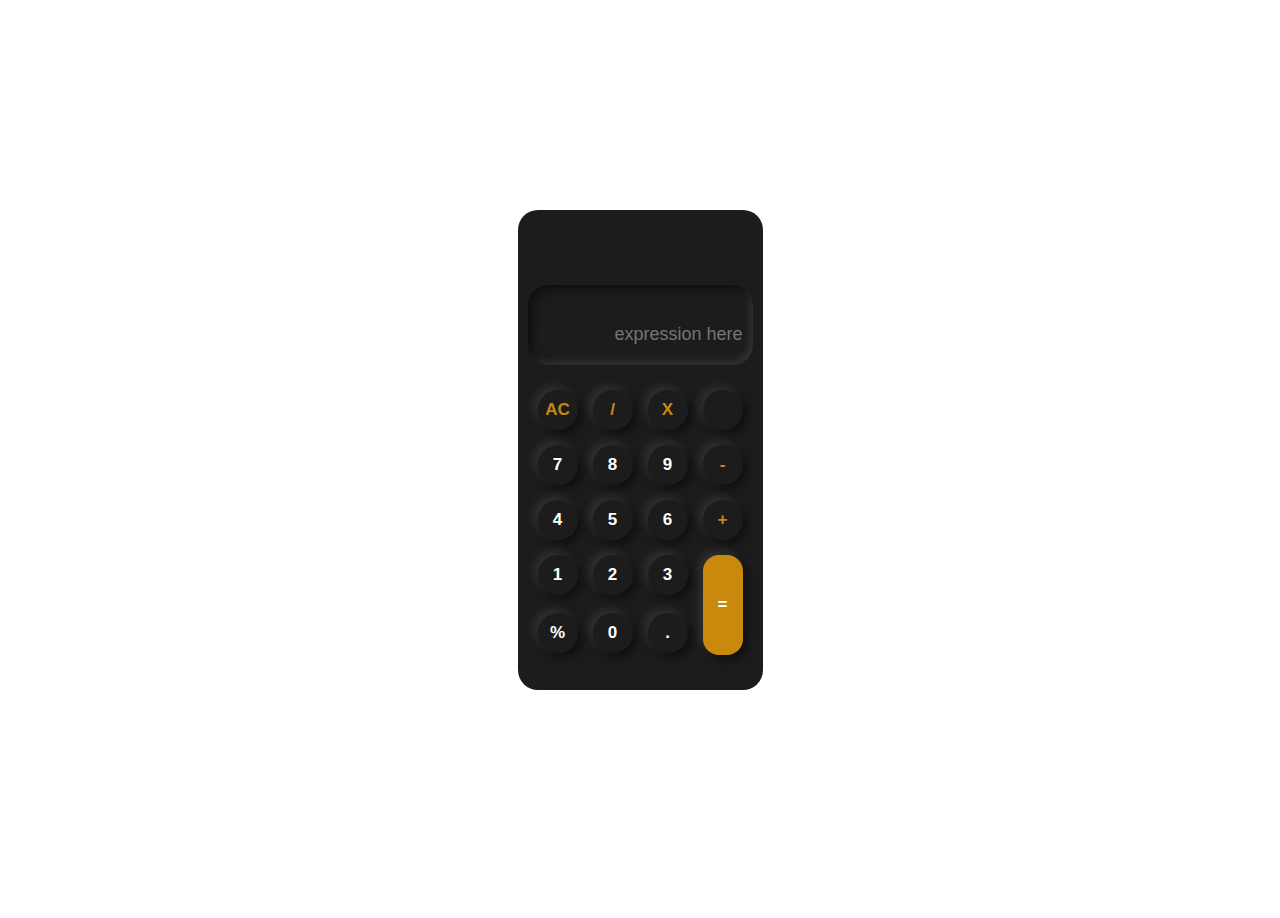
<file: calculator/index.html>
<!DOCTYPE html>
<html lang="en">
  <head>
    <meta charset="UTF-8" />
    <meta name="viewport" content="width=device-width, initial-scale=1.0" />
    <title>Calculator</title>
    <link rel="stylesheet" href="style.css" />
    <link
      rel="stylesheet"
      href="https://cdnjs.cloudflare.com/ajax/libs/font-awesome/6.5.2/css/all.min.css"
      integrity="sha512-SnH5WK+bZxgPHs44uWIX+LLJAJ9/2PkPKZ5QiAj6Ta86w+fsb2TkcmfRyVX3pBnMFcV7oQPJkl9QevSCWr3W6A=="
      crossorigin="anonymous"
      referrerpolicy="no-referrer"
    />
  </head>
  <body>
    <div class="container">
        
      <div class="calculator">
        <div class="result">
          <div class="input">
            <input type="text" placeholder="expression here" id="exp" autocomplete="off" />
          </div>
          <p class="solution"></p>
        </div>
        <div class="buttons">
          <button id="ac" class="yellow">AC</button>
          <button id="/" class="yellow">/</button>
          <button id="x" class="yellow">X</button>
          <button id="back" class="yellow"><i class="fa-solid fa-delete-left"></i></button>
          <button id="7">7</button>
          <button id="8">8</button>
          <button id="9">9</button>
          <button id="-" class="yellow">-</button>
          <button id="4">4</button>
          <button id="5">5</button>
          <button id="6">6</button>
          <button id="+" class="yellow">+</button>
          <button id="1">1</button>
          <button id="2">2</button>
          <button id="3">3</button>
          <button id="equal" class="equal" >=</button>
          <button id="%">%</button>
          <button id="0">0</button>
          <button id="dot">.</button>
        </div>
        </div>
     </div>


    <script src="script.js"></script>
  </body>
</html>
</file>
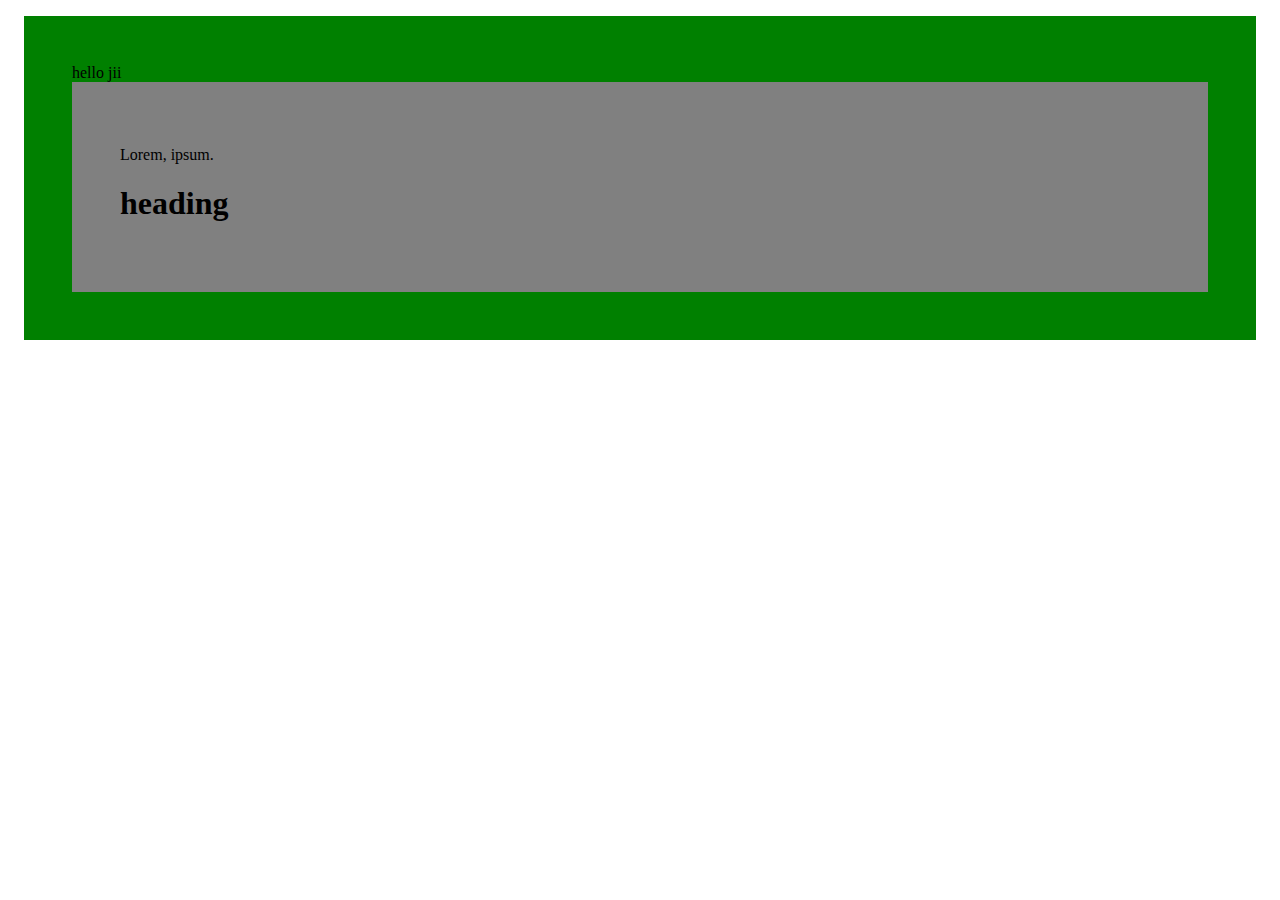
<file: dom/index.htm>
<!DOCTYPE html>
<html lang="en">
<head>
    <meta charset="UTF-8">
    <meta name="viewport" content="width=device-width, initial-scale=1.0">
    <title>Document</title>
</head>
<body>
    <!-- <h1 id="heading" class="heading">crack the code to success</h1> -->
    <!-- <p id="paragraph" class="heading">Lorem ipsum dolor sit amet consectetur adipisicing elit. Explicabo, nulla?</p>
    <p class="heading">Lorem ipsum dolor sit amet consectetur adipisicing elit. Repellendus, dolor?</p>
    <p class="heading">Lorem ipsum dolor sit amet consectetur adipisicing elit. Repellendus, dolor?</p>
    <p class="heading">Lorem ipsum dolor sit amet consectetur adipisicing elit. Repellendus, dolor?</p>
    <p class="heading">Lorem ipsum dolor sit amet consectetur adipisicing elit. Repellendus, dolor?</p>
    <p class="heading">Lorem ipsum dolor sit amet consectetur adipisicing elit. Repellendus, dolor?</p>
    <p class="heading">Lorem ipsum dolor sit amet consectetur adipisicing elit. Repellendus, dolor?</p>
    <p class="heading">Lorem ipsum dolor sit amet consectetur adipisicing elit. Repellendus, dolor?</p>
    <p class="heading">Lorem ipsum dolor sit amet consectetur adipisicing elit. Repellendus, dolor?</p> -->

    <!-- <div id="fdiv">
        <p>
            this is my first

            <span>
                text
            </span>
        </p>
        <p>
            this is my second
        </p>
          
    </div> -->
    <div style="padding: 3rem; background-color: green; margin: 1rem;">
        hello jii
        <div id="mydiv" style="padding: 3rem; background-color: gray;">
            <p id="fpara">
                Lorem, ipsum.
            </p>
            <h1>heading</h1>
            <p></p>
        </div>
    </div>

    <script src="script.js"></script>
</body>
</html>
</file>
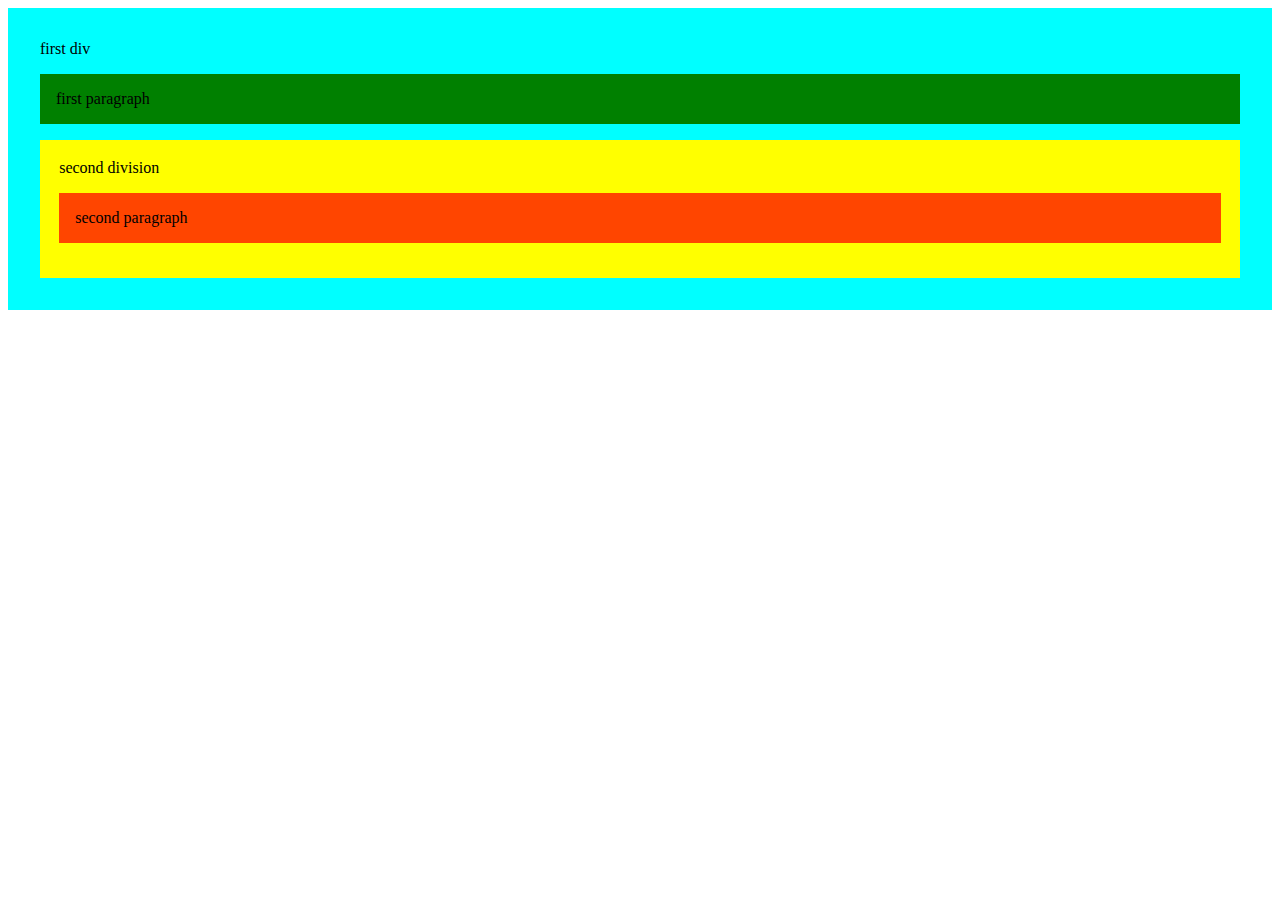
<file: dom2/index.html>
<!DOCTYPE html>
<html lang="en">
<head>
    <meta charset="UTF-8">
    <meta name="viewport" content="width=device-width, initial-scale=1.0">
    <link rel="stylesheet" href="style.css">
    <title>Dom manipulation 2</title>
</head>
<body>
   <div id="fdiv">
    first div
    <p id="fpara" class="firstclass secondclass thirdclass" >
        first paragraph
    </p>
    <div id="sdiv">
        second division
        <p id="spara">
            second paragraph
        </p>
    </div>
   </div>
   
<script src="script.js"></script>
</body>
</html>
</file>
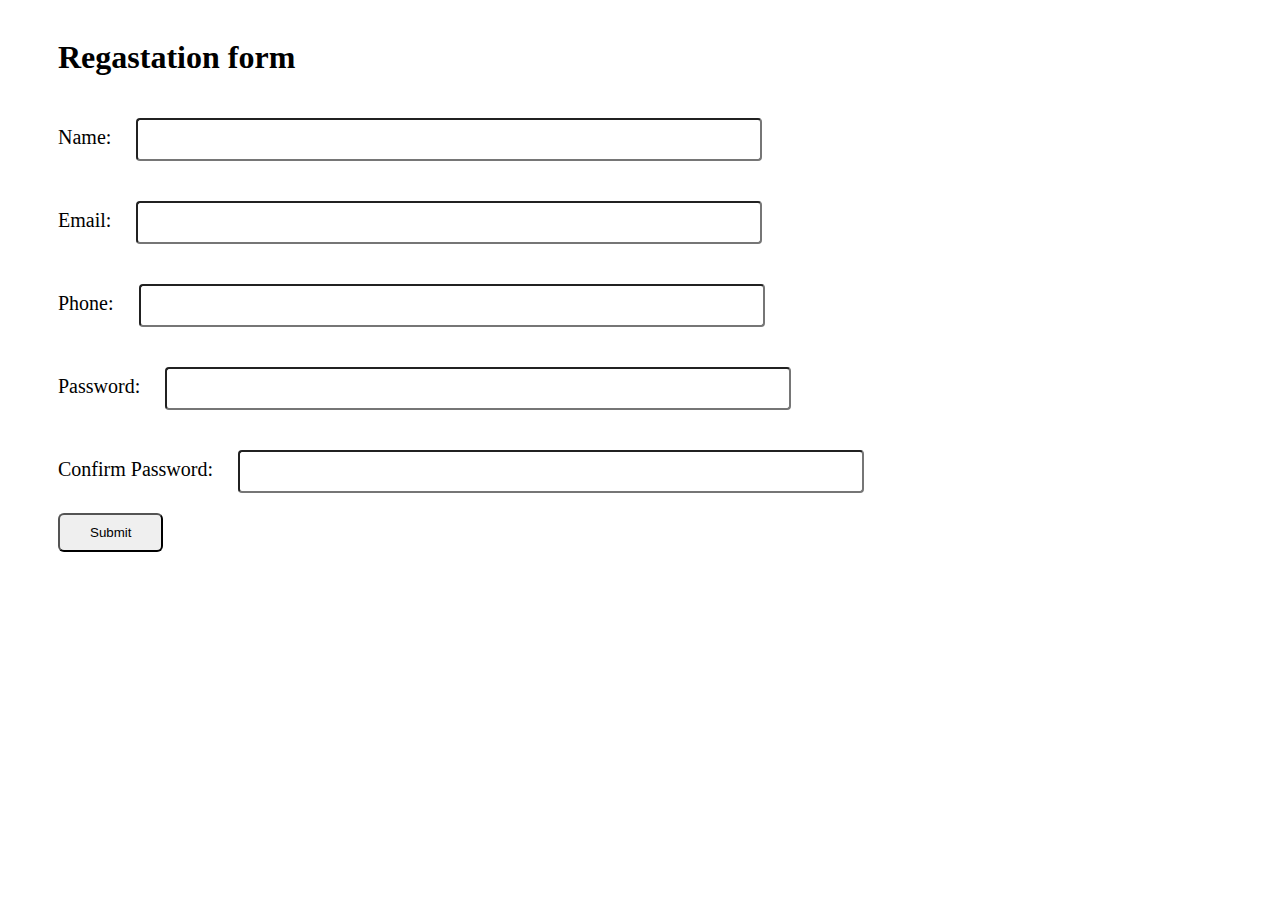
<file: js form validation/index.html>
<!DOCTYPE html>
<html lang="en">
  <head>
    <meta charset="UTF-8" />
    <meta name="viewport" content="width=device-width, initial-scale=1.0" />

    <link rel="stylesheet" href="style.css" />
    <title>Javascript form validation</title>
  </head>
  <body>
    <h1>Regastation form</h1>
    <form action="/all about events in javascript/" name="form validation" onsubmit="return validation()" method="post">
      <div class="form-design" id="name">
        Name: <input type="text" name="fname" required /><span class="formerror"></span>
      </div>
      <div class="form-design" id="email">
        Email: <input type="email" name="femail" required /><span class="formerror"></span>
      </div>
      <div class="form-design" id="phone"> 
        Phone: <input type="phone" name="fphone"required /><span class="formerror"></span>
      </div>
      <div class="form-design" id="pass">
        Password: <input type="password" name="fpass" required /><span class="formerror"></span>
      </div>
      <div class="form-design" id="pass">
        Confirm Password: <input type="password" name="fcpass" required /><span class="formerror"></span>
      </div>
      <input type="submit" value="Submit" class="btn">
    </form>

    <script src="script.js"></script>
  </body>
</html>
</file>
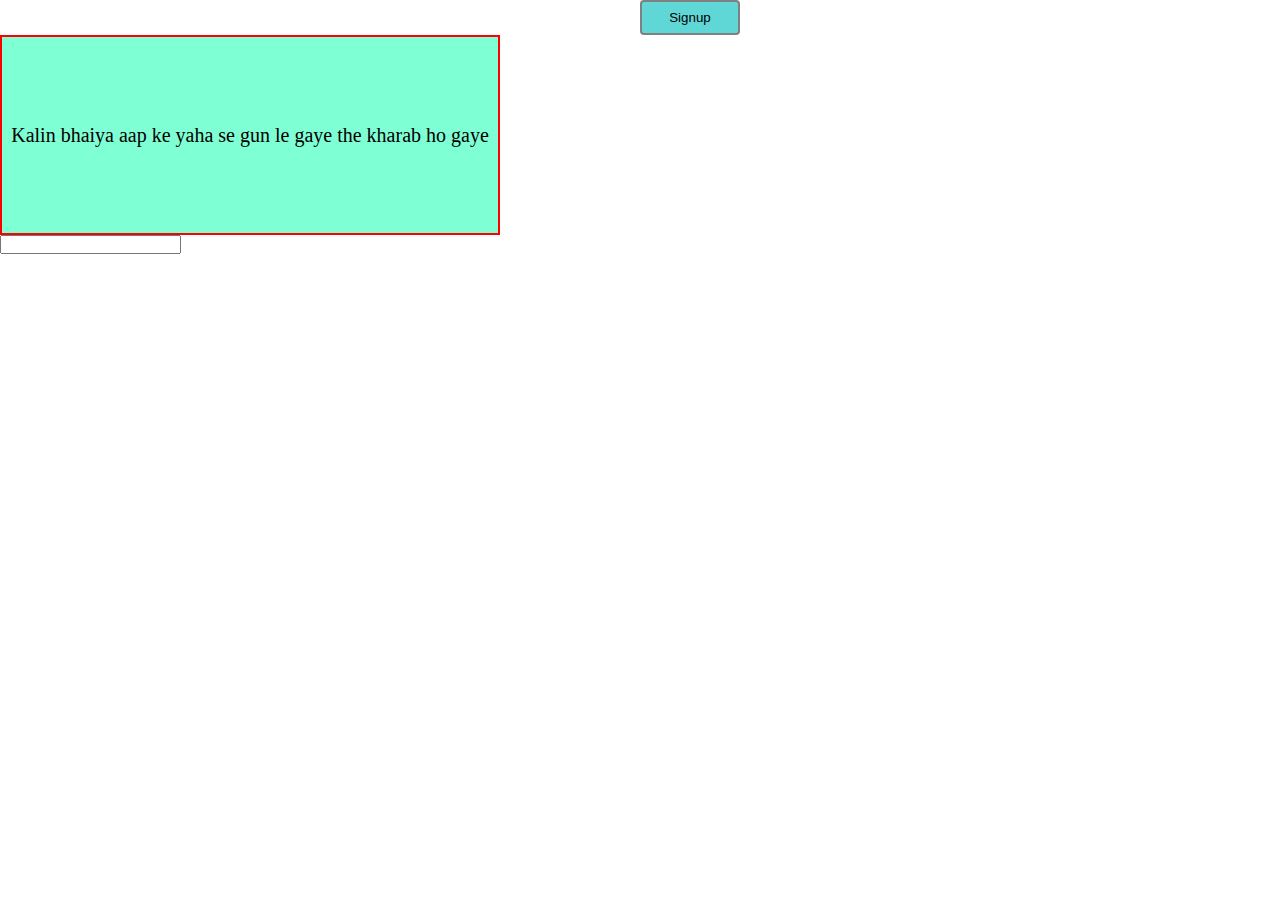
<file: mouse-events-js/index.html>
<!DOCTYPE html>
<html lang="en">
  <head>
    <meta charset="UTF-8" />
    <meta name="viewport" content="width=device-width, initial-scale=1.0" />
    <link rel="stylesheet" href="style.css" />
    <title>parcticing mouse Events</title>
  </head>
  <body>
    <button id="btn">Signup</button>

    <div id="name">
      Kalin bhaiya aap ke yaha se gun le gaye the kharab ho gaye
    </div>
    <input type="text" placeholder="">

    <script src="script.js"></script>
  </body>
</html>
</file>
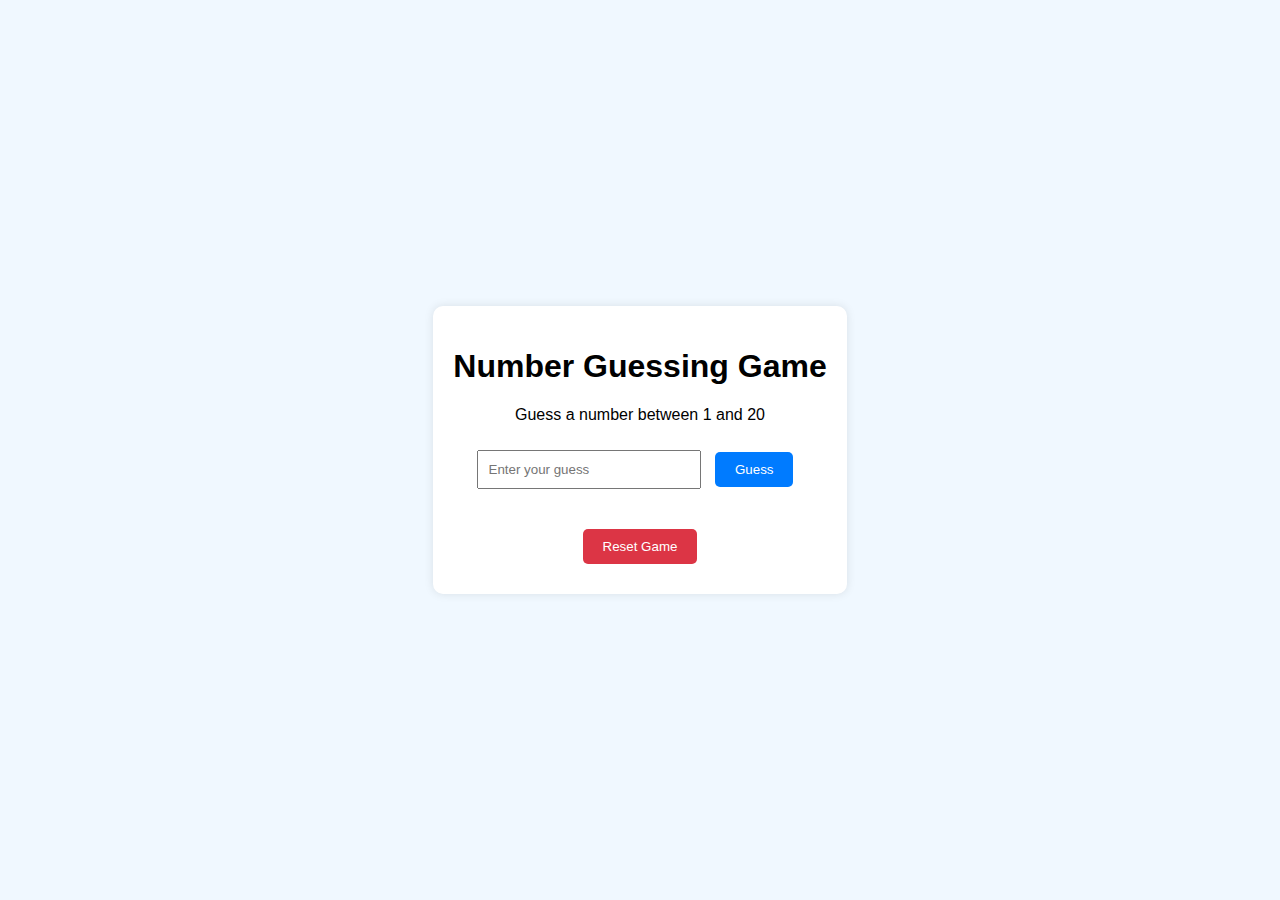
<file: number guss game/index.html>
<!DOCTYPE html>
<html lang="en">
<head>
    <meta charset="UTF-8">
    <meta name="viewport" content="width=device-width, initial-scale=1.0">
    <title>Number Guessing Game</title>
    <link rel="stylesheet" href="style.css">
</head>
<body>
    <div class="game-container">
        <h1>Number Guessing Game</h1>
        <p>Guess a number between 1 and 20</p>
        <input type="number" id="guess-input" placeholder="Enter your guess" min="1" max="100">
        <button id="guess-button">Guess</button>
        <p id="message"></p>
        <button id="reset-button">Reset Game</button>
    </div>
    <script src="script.js"></script>
</body>
</html>
</file>
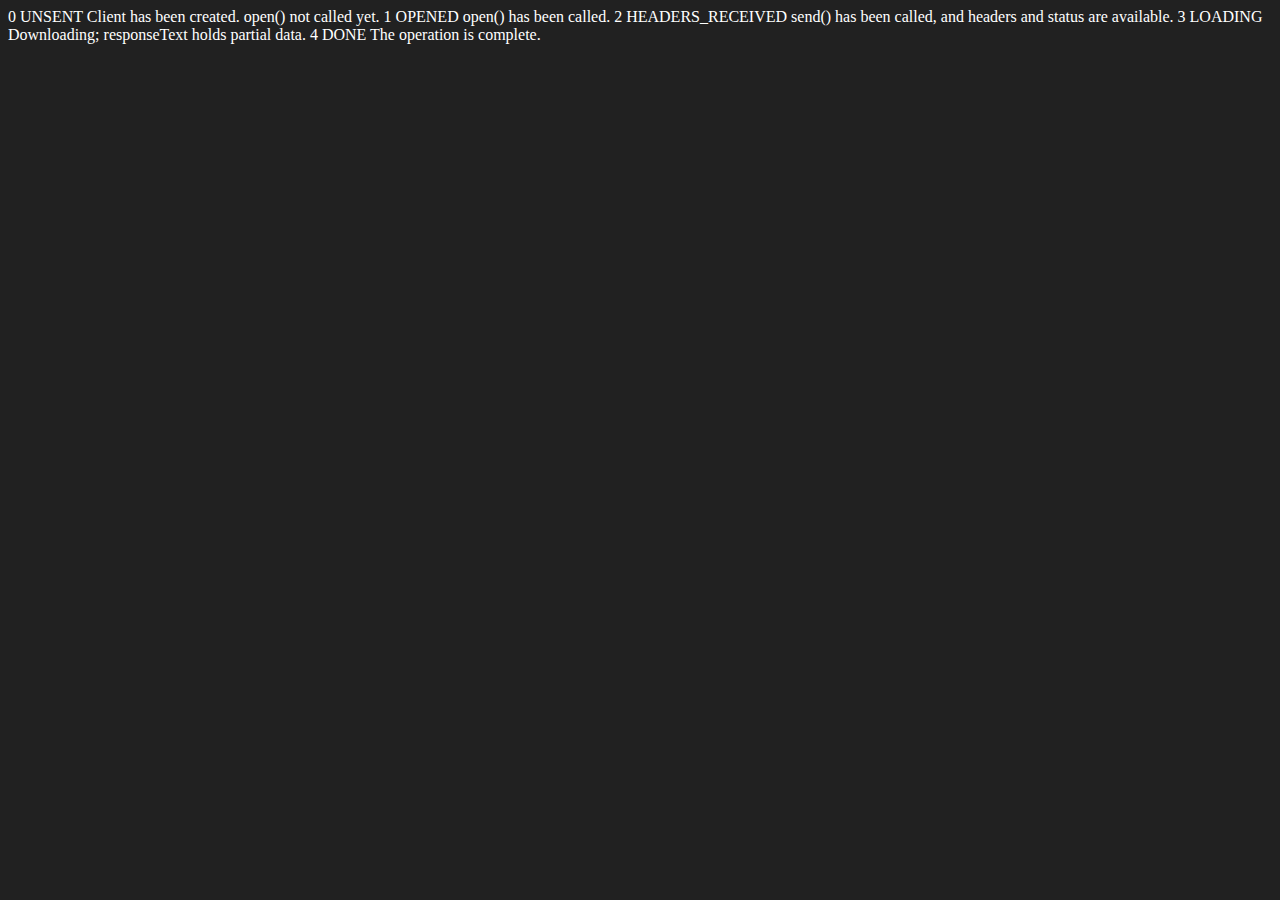
<file: Api handeling/api_reques.html>
<!DOCTYPE html>
<html lang="en">
<head>
    <meta charset="UTF-8">
    <meta name="viewport" content="width=device-width, initial-scale=1.0">
    <title>Api REquest</title>
</head>
<body style="background-color: #212121; color: #fff;">
    
<span>0	UNSENT	Client has been created. open() not called yet.
    1	OPENED	open() has been called.
    2	HEADERS_RECEIVED	send() has been called, and headers and status are available.
    3	LOADING	Downloading; responseText holds partial data.
    4	DONE	The operation is complete.</span>


</body>

<script>
    // ajax request 
    const requesturl='https://jsonplaceholder.typicode.com/comments'
  const xhr = new  XMLHttpRequest()
  // this is a method which is required a string and a method for its execution
  xhr.open("get",requesturl)
  xhr.onreadystatechange = function(){
    console.log(xhr.readyState);
    if(xhr.readyState===4){
        const data=JSON.parse(this.responseText)
        // console.log(data)
        console.log(typeof data)
        console.log(data.postId)
    }
  }

//   console is not the technicaly the part of javascript  
// ith is a debugger too 
//  that is injected by the javascript runtime debugger
//   -------------- learning ho colnsole.log works  ------------------------------------
// go on v8 git hub repo 
// look at d8 folder in that folder at line no 104 t0 150 there are the actual implementation  of console.log in javascript   
  
  xhr.send()

</script>
</html>
</file>
<file: calculator/style.css>
* {
    margin: 0;
    padding: 0;
    box-sizing: border-box;
  }
  .container {
    width: 100%;
    height: 100vh;
    display: flex;
    align-items: center;
    justify-content: center;
    flex-direction: column;
  }
  
  .calculator {
    background-color: #1c1c1c;
    padding: 5px;
    max-width: 400px;
    padding: 10px;
    border-radius: 20px;
    height: 480px;
    padding-top: 50px;
    display: flex;
    flex-direction: column;
    align-items: center;
    justify-content: space-evenly;
    position: relative;
  }
  .buttons {
    display: grid;
    grid-template-columns: repeat(4, 1fr);
    gap: 15px;
  }
  button {
    width: 40px;
    height: 40px;
    border-radius: 50%;
    background-color: #1c1c1c;
    color: white;
    border: none;
    outline: none;
    box-shadow: 4px 4px 10px rgba(0, 0, 0, 0.5), -4px -4px 10px rgba(255, 255, 255, 0.1);;
    font-weight: 600;
    font-size: 17px; 
  }
  button:active {
      box-shadow: inset 4px 4px 10px rgba(0, 0, 0, 0.5), inset -4px -4px 10px rgba(255, 255, 255, 0.1);
    }
  .result {
    text-align: right;
    color: #c9890d;
    font-size: 20px;
    font-weight: 700;
    width: 100%;
    padding:0px 10px;
    padding-bottom: 10px;
    border-radius: 20px;
    box-shadow: inset 4px 4px 10px rgba(0, 0, 0, 0.5),inset -4px -4px 6px rgba(255, 255, 255, 0.1);
    height: 80px;
    font-weight: 600;
    font-size: 17px;
    display: flex;
    flex-direction: column;
    justify-content: flex-end;
    gap: 10px;
  }
  input {
    text-align: right;
    width: 205px;
    background-color: #1c1c1c;
    border: none;
    outline: none;
    color: white;
    box-sizing: border-box;
    font-size: 18px;
  }
  .equal {
    border-radius: 16px;
    height: 100px;
    width: 40px;
    background-color: #c9890d;
    grid-row: span 2;
  }
  .yellow{
      color: #c9890d;
  }
</file>
<file: dom2/style.css>
#fdiv{
    background-color: aqua; 
    padding: 2rem;
}
#fpara{
    background-color: green;
    padding: 1rem;
}
#sdiv{
    background-color: yellow;
    padding: 1.2rem;

}
#spara{
    background-color: orangered;
    padding: 1rem;
}
</file>
<file: js form validation/style.css>
body{
    padding:10px 50px;
}
.form-design{
    font-size: 20px;

}
.form-design input{
    width: 50%;
    padding: 12px 20px;
    border: 1ps xolid blue;
    border-radius: 4px;
    font-style: 15px;
    margin: 20px;
}
.formerror{
    font-weight: 500;
    color: red;
}
.btn{
    border-radius: 6px;
    /* height: 50px; */
    font-style: 25px;
    padding-top:10px;
    padding-bottom: 10px;
    padding-left: 30px;
    padding-right: 30px;

}
</file>
<file: mouse-events-js/style.css>
*{
    margin: 0;
    padding: 0;
    box-sizing: border-box;
}
button{
    /* margin-top: 500px; */
    margin-left: 50%;
    width: 100px;
    height: 35px;
    border-radius: 4px;
    border: 2px solid gray;
    background-color: rgb(96, 215, 215);
}

#name{
    width: 500px;
    height: 200px;
    display: flex;
    justify-content: center;
    align-items: center;
    font-size: 20px;
    font-weight: 500;
    border: 2px solid red;
    background-color: aquamarine;
}
</file>
<file: number guss game/style.css>
body {
    font-family: Arial, sans-serif;
    background-color: #f0f8ff;
    display: flex;
    justify-content: center;
    align-items: center;
    height: 100vh;
    margin: 0;
}

.game-container {
    text-align: center;
    background: white;
    padding: 20px;
    border-radius: 10px;
    box-shadow: 0 0 10px rgba(0,0,0,0.1);
}

#guess-input {
    width: 200px;
    padding: 10px;
    margin: 10px 0;
}

#guess-button, #reset-button {
    padding: 10px 20px;
    margin: 10px;
    border: none;
    background-color: #007bff;
    color: white;
    border-radius: 5px;
    cursor: pointer;
}

#reset-button {
    background-color: #dc3545;
}

#message {
    font-size: 1.2em;
    margin-top: 20px;
}
</file>
